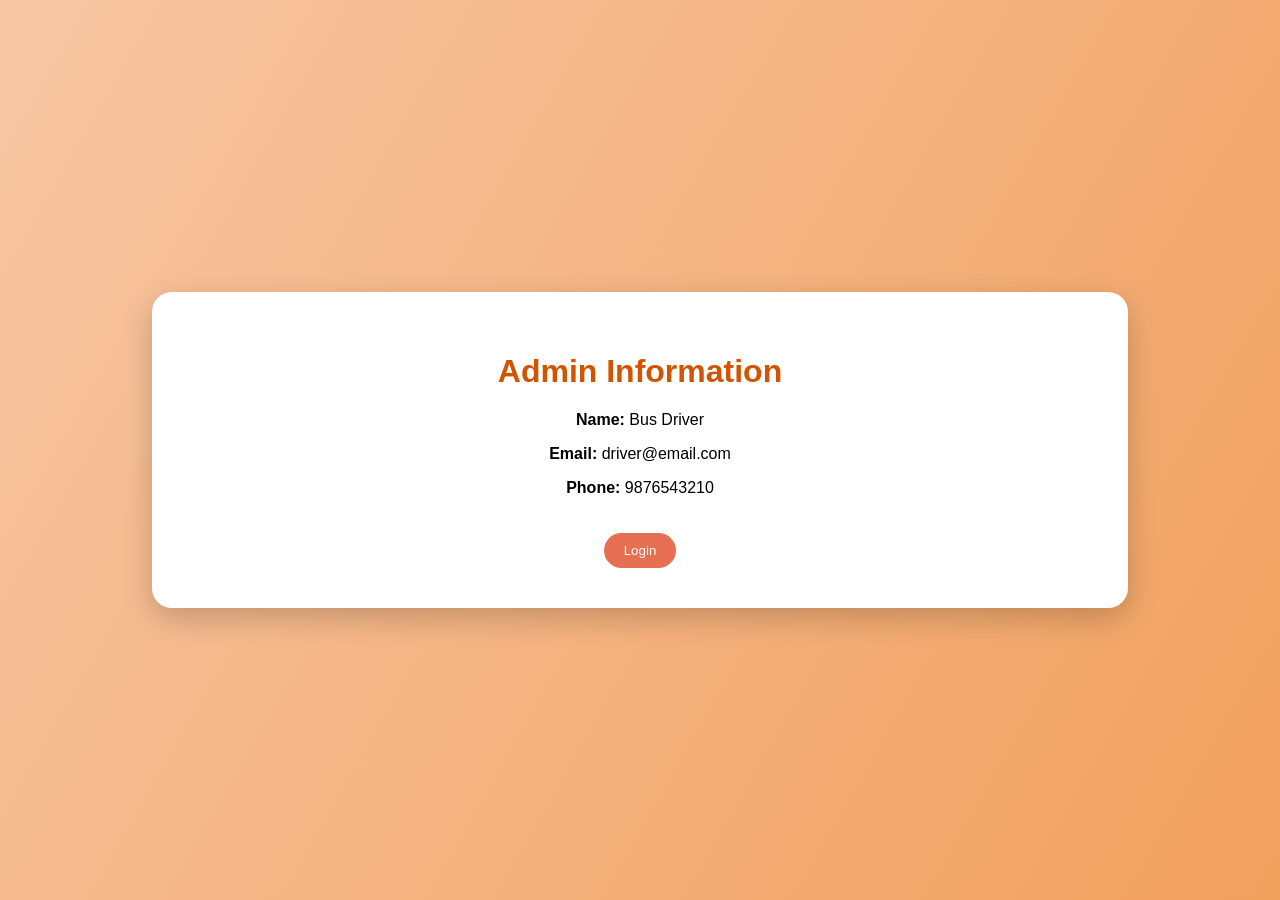
<file: Admin.html>
<!DOCTYPE html>
<html>
<head>
<title>Admin Information</title>

<style>

body{
margin:0;
font-family:Arial;
background:linear-gradient(120deg,#f7c6a4,#f1a05d);
height:100vh;
display:flex;
justify-content:center;
align-items:center;
}

.container{
background:white;
width:70%;
padding:40px;
border-radius:20px;
box-shadow:0 10px 30px rgba(0,0,0,0.2);
text-align:center;
}

h1{
color:#d35400;
}

button{
margin-top:20px;
background:#e76f51;
color:white;
border:none;
padding:10px 20px;
border-radius:20px;
cursor:pointer;
}

</style>

<script>

function adminLogin(){

var password = prompt("Enter Admin Password");

if(password === "123ABCDZ"){

window.location.href="admin_dashboard.html";

}

else{

alert("Incorrect Password");

}

}

</script>

</head>

<body>

<div class="container">

<h1>Admin Information</h1>

<p><b>Name:</b> Bus Driver</p>
<p><b>Email:</b> driver@email.com</p>
<p><b>Phone:</b> 9876543210</p>

<button onclick="adminLogin()">Login</button>

</div>

</body>
</html>
</file>
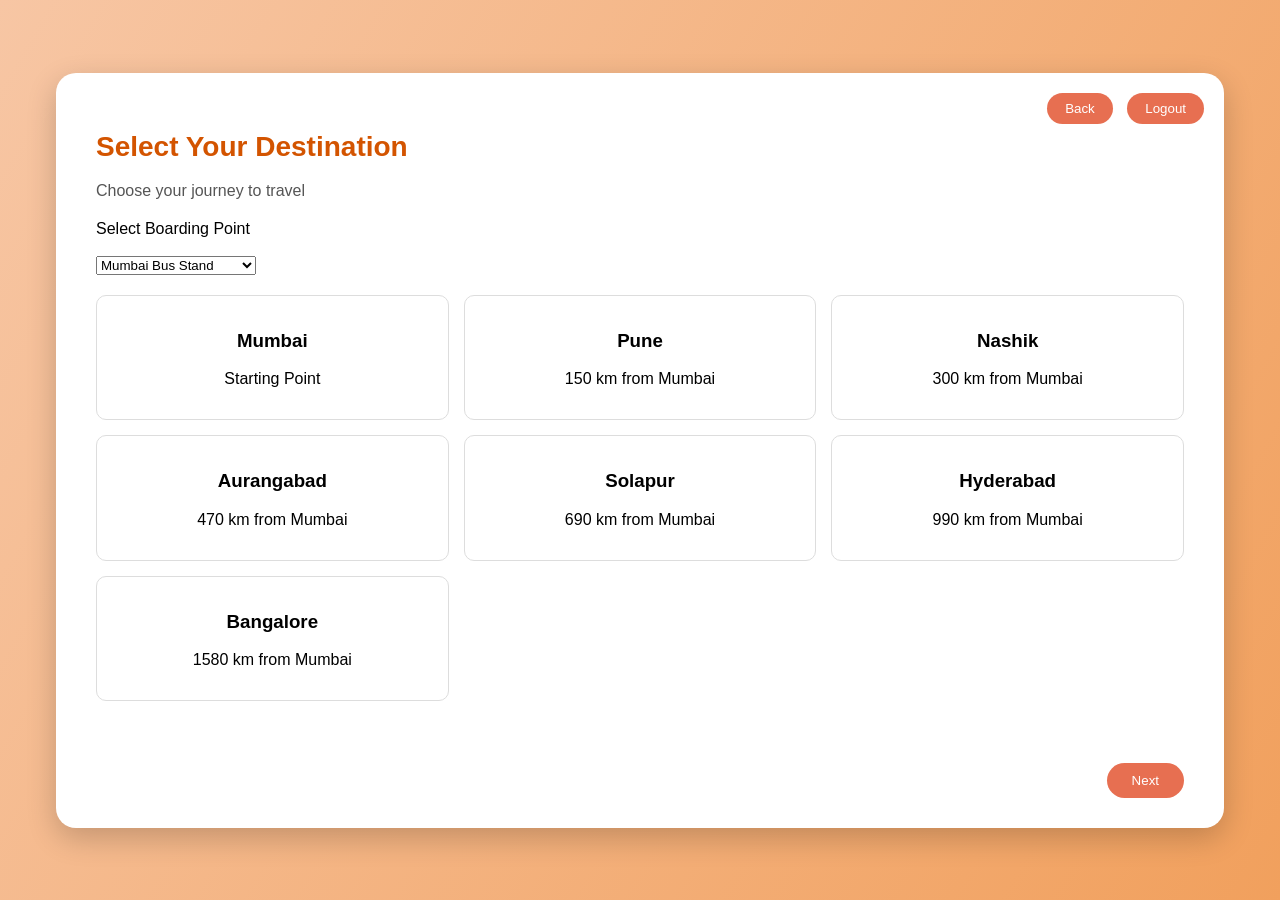
<file: destination.html>
<!DOCTYPE html>
<html>
<head>
<title>Select Destination</title>

<style>

body{
margin:0;
font-family:Arial, Helvetica, sans-serif;
background:linear-gradient(120deg,#f7c6a4,#f1a05d);
height:100vh;
display:flex;
align-items:center;
justify-content:center;
}

.container{
background:white;
width:85%;
height:75%;
border-radius:20px;
box-shadow:0 10px 30px rgba(0,0,0,0.2);
padding:40px;
position:relative;
}

.title{
color:#d35400;
font-size:28px;
}

.subtitle{
color:#555;
margin-bottom:20px;
}

.locations{
display:grid;
grid-template-columns:repeat(3,1fr);
gap:15px;
margin-top:20px;
}

.card{
border:1px solid #ddd;
border-radius:10px;
padding:15px;
text-align:center;
cursor:pointer;
background:#fff;
transition:0.3s;
}

.card:hover{
background:#f8e3d3;
}

.card input{
display:none;
}

.top-buttons{
position:absolute;
top:20px;
right:20px;
}

.top-buttons button{
margin-left:10px;
background:#e76f51;
color:white;
border:none;
padding:8px 18px;
border-radius:20px;
cursor:pointer;
}

.next{
position:absolute;
bottom:30px;
right:40px;
background:#e76f51;
color:white;
border:none;
padding:10px 25px;
border-radius:20px;
cursor:pointer;
}

</style>

<script>

function validateDestination(){

var selected=document.querySelectorAll('input[name="dest"]:checked');

if(selected.length==0){
alert("Please select at least one destination.");
return;
}

window.location.href="seats.html";

}

</script>

</head>

<body>

<div class="container">

<div class="top-buttons">
<button onclick="location.href='login.html'">Back</button>
<button onclick="location.href='index.html'">Logout</button>
</div>

<h1 class="title">Select Your Destination</h1>

<p class="subtitle">Choose your journey to travel</p>

<label>Select Boarding Point</label>

<br><br>

<select>

<option>Mumbai Bus Stand</option>
<option>Pune Bus Stand</option>
<option>Nashik Bus Stand</option>
<option>Aurangabad Bus Stand</option>
<option>Solapur Bus Stand</option>
<option>Hyderabad Bus Stand</option>
<option>Bangalore Bus Stand</option>

</select>

<div class="locations">

<label class="card">
<input type="checkbox" name="dest">
<h3>Mumbai</h3>
<p>Starting Point</p>
</label>

<label class="card">
<input type="checkbox" name="dest">
<h3>Pune</h3>
<p>150 km from Mumbai</p>
</label>

<label class="card">
<input type="checkbox" name="dest">
<h3>Nashik</h3>
<p>300 km from Mumbai</p>
</label>

<label class="card">
<input type="checkbox" name="dest">
<h3>Aurangabad</h3>
<p>470 km from Mumbai</p>
</label>

<label class="card">
<input type="checkbox" name="dest">
<h3>Solapur</h3>
<p>690 km from Mumbai</p>
</label>

<label class="card">
<input type="checkbox" name="dest">
<h3>Hyderabad</h3>
<p>990 km from Mumbai</p>
</label>

<label class="card">
<input type="checkbox" name="dest">
<h3>Bangalore</h3>
<p>1580 km from Mumbai</p>
</label>

</div>

<button class="next" onclick="validateDestination()">Next</button>

</div>

</body>
</html>
</file>
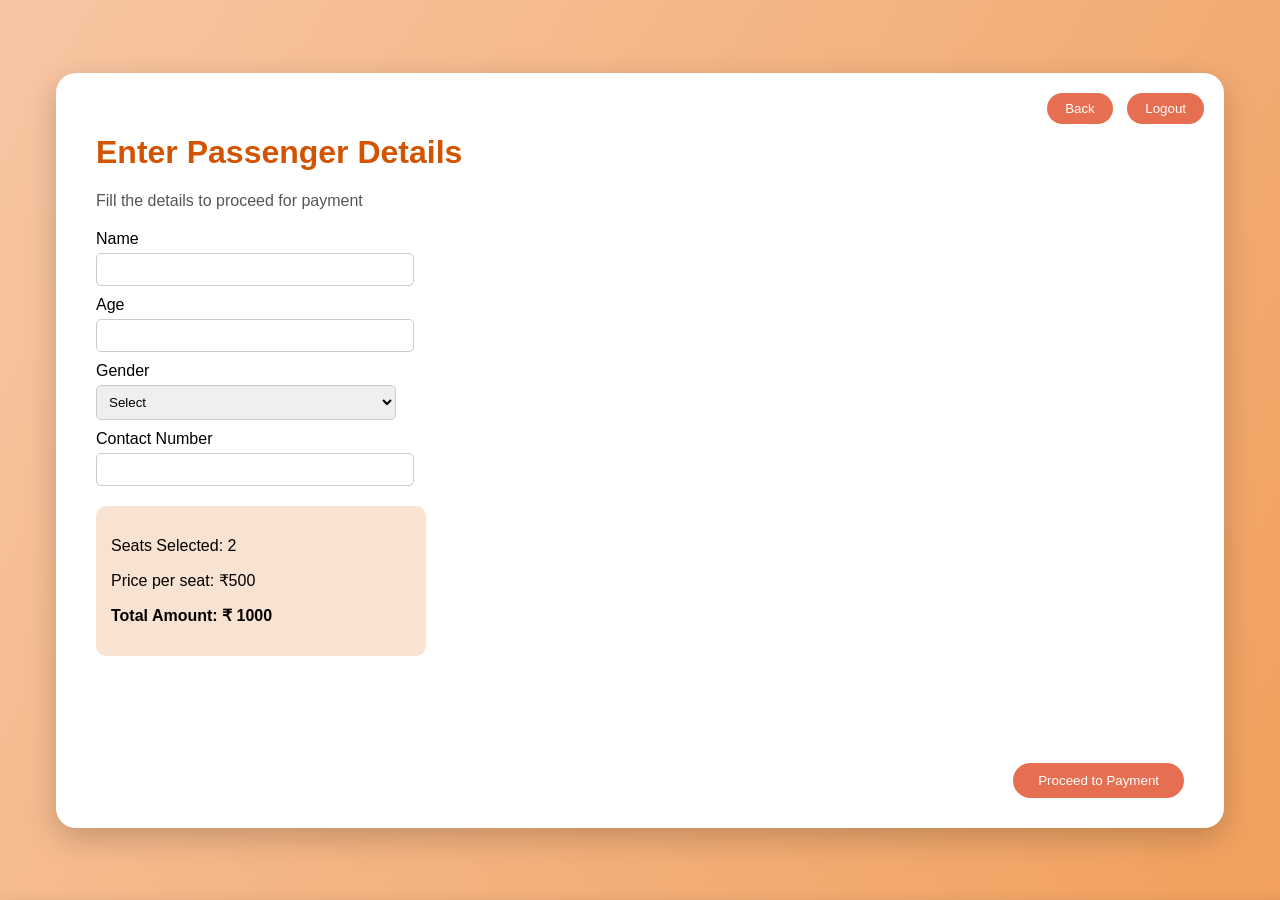
<file: passenger.html>
<!DOCTYPE html>
<html>
<head>
<title>Passenger Details</title>
  <link rel="stylesheet" href="css/payment.css">
<script src="js/payment.js"></script>

<style>

body{
margin:0;
font-family:Arial;
background:linear-gradient(120deg,#f7c6a4,#f1a05d);
height:100vh;
display:flex;
justify-content:center;
align-items:center;
}

.container{
background:white;
width:85%;
height:75%;
border-radius:20px;
box-shadow:0 10px 30px rgba(0,0,0,0.2);
padding:40px;
position:relative;
}

h1{
color:#d35400;
}

.subtitle{
color:#555;
margin-bottom:20px;
}

label{
display:block;
margin-top:10px;
}

input,select{
width:300px;
padding:8px;
margin-top:5px;
border-radius:5px;
border:1px solid #ccc;
}

.price-box{
margin-top:20px;
background:#f8e3d3;
padding:15px;
width:300px;
border-radius:10px;
}

.top-buttons{
position:absolute;
top:20px;
right:20px;
}

.top-buttons button{
margin-left:10px;
background:#e76f51;
color:white;
border:none;
padding:8px 18px;
border-radius:20px;
cursor:pointer;
}

.pay{
position:absolute;
bottom:30px;
right:40px;
background:#e76f51;
color:white;
border:none;
padding:10px 25px;
border-radius:20px;
cursor:pointer;
}

/* PAYMENT PANEL */

.payment-panel{
position:fixed;
bottom:-350px;
left:0;
width:100%;
background:white;
padding:20px;
box-shadow:0 -5px 20px rgba(0,0,0,0.3);
text-align:center;
transition:0.5s;
}

.payment-panel button{
display:block;
width:200px;
margin:10px auto;
padding:10px;
border:none;
background:#e76f51;
color:white;
border-radius:10px;
cursor:pointer;
}

</style>

<script>

var seatsSelected = 2;
var pricePerSeat = 500;

window.onload=function(){

document.getElementById("seatCount").innerText = seatsSelected;
document.getElementById("totalAmount").innerText = seatsSelected * pricePerSeat;

}

function validatePassenger(){

var name=document.getElementById("name").value;
var age=document.getElementById("age").value;
var gender=document.getElementById("gender").value;
var phone=document.getElementById("phone").value;

if(name=="" || age=="" || gender=="" || phone==""){
alert("Please enter the details.");
return;
}

var phonePattern=/^[0-9]{10}$/;

if(!phonePattern.test(phone)){
alert("Please enter valid phone number.");
return;
}

/* SHOW PAYMENT PANEL */

document.getElementById("paymentPanel").style.bottom="0";

}

function paymentSuccess(method){

alert(method + " Payment Successful");

window.location.href="ticket.html";

}

</script>

</head>

<body>

<div class="container">

<div class="top-buttons">
<button onclick="location.href='seats.html'">Back</button>
<button onclick="location.href='index.html'">Logout</button>
</div>

<h1>Enter Passenger Details</h1>

<p class="subtitle">Fill the details to proceed for payment</p>

<label>Name</label>
<input type="text" id="name">

<label>Age</label>
<input type="number" id="age">

<label>Gender</label>
<select id="gender">
<option value="">Select</option>
<option>Male</option>
<option>Female</option>
</select>

<label>Contact Number</label>
<input type="text" id="phone">

<div class="price-box">

<p>Seats Selected: <span id="seatCount"></span></p>

<p>Price per seat: ₹500</p>

<p><b>Total Amount: ₹ <span id="totalAmount"></span></b></p>

</div>

<button class="pay" onclick="validatePassenger()">Proceed to Payment</button>

</div>


<!-- PAYMENT PANEL -->

<div id="paymentPanel" class="payment-panel">

<h2>Select Payment Method</h2>

<button onclick="paymentSuccess('PhonePe')">PhonePe</button>

<button onclick="paymentSuccess('Google Pay')">Google Pay</button>

<button onclick="paymentSuccess('Paytm')">Paytm</button>

<button onclick="paymentSuccess('Navi')">Navi</button>

<button onclick="paymentSuccess('UPI')">UPI</button>

</div>

</body>
</html>
</file>
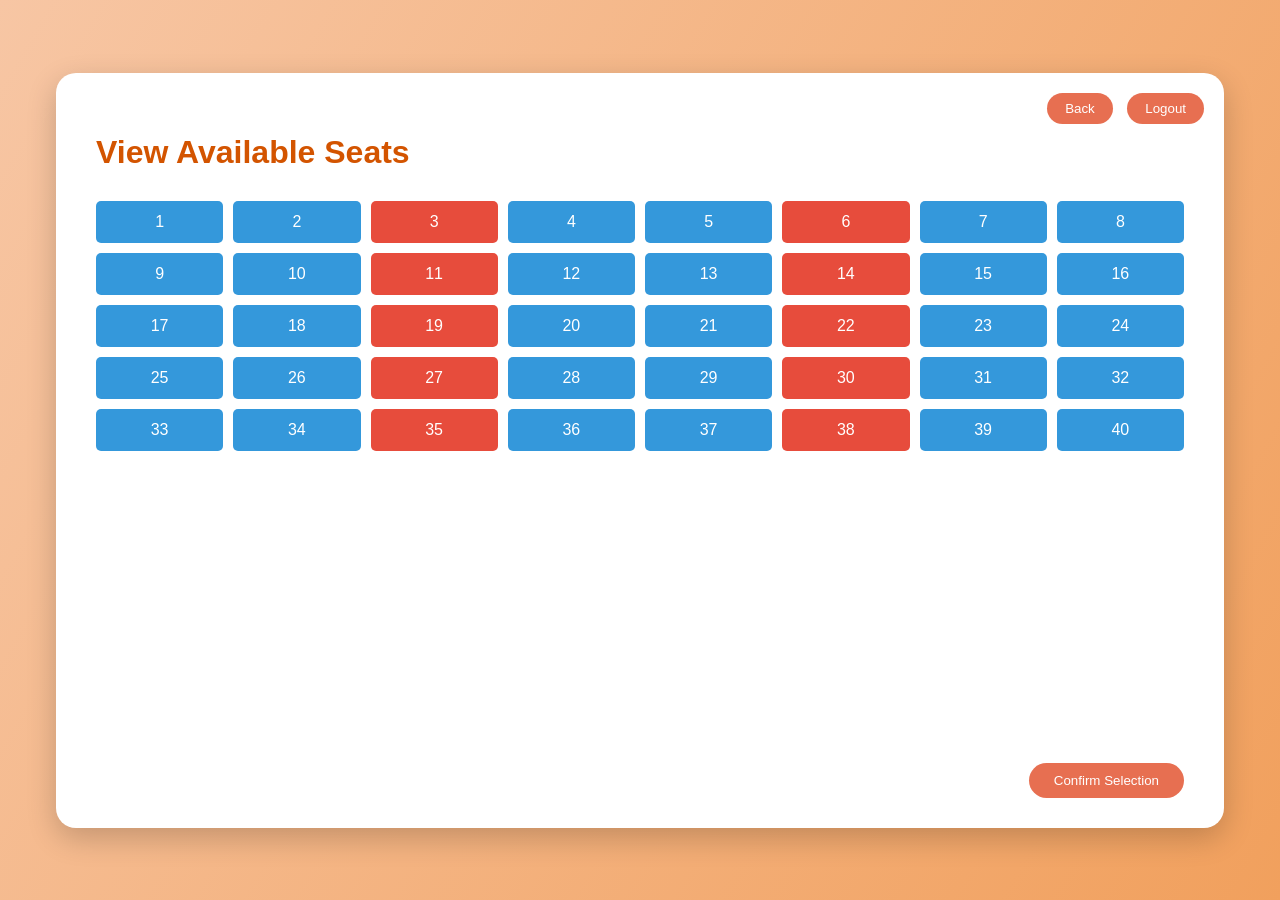
<file: seats.html>
<!DOCTYPE html>
<html>
<head>
<title>View Available Seats</title>

<style>

body{
margin:0;
font-family:Arial;
background:linear-gradient(120deg,#f7c6a4,#f1a05d);
height:100vh;
display:flex;
align-items:center;
justify-content:center;
}

.container{
background:white;
width:85%;
height:75%;
border-radius:20px;
box-shadow:0 10px 30px rgba(0,0,0,0.2);
padding:40px;
position:relative;
}

h1{
color:#d35400;
}

.seats{
display:grid;
grid-template-columns:repeat(8,1fr);
gap:10px;
margin-top:30px;
}

.seat{
padding:12px;
text-align:center;
border-radius:5px;
cursor:pointer;
color:white;
}

.available{
background:#3498db;
}

.booked{
background:#e74c3c;
cursor:not-allowed;
}

.selected{
background:#2ecc71;
}

.top-buttons{
position:absolute;
top:20px;
right:20px;
}

.top-buttons button{
margin-left:10px;
background:#e76f51;
color:white;
border:none;
padding:8px 18px;
border-radius:20px;
cursor:pointer;
}

.confirm{
position:absolute;
bottom:30px;
right:40px;
background:#e76f51;
color:white;
border:none;
padding:10px 25px;
border-radius:20px;
cursor:pointer;
}

</style>

<script>

function toggleSeat(seat){

if(seat.classList.contains("booked")) return;

var selectedSeats=document.querySelectorAll(".seat.selected");

if(!seat.classList.contains("selected") && selectedSeats.length>=6){
alert("You can select maximum 6 seats only.");
return;
}

seat.classList.toggle("selected");

}

function confirmSeats(){

var selected=document.querySelectorAll(".seat.selected");

if(selected.length==0){
alert("Please select seats.");
return;
}

alert("Seats confirmed: "+selected.length);

}

</script>

</head>

<body>

<div class="container">

<div class="top-buttons">
<button onclick="location.href='destination.html'">Back</button>
<button onclick="location.href='index.html'">Logout</button>
</div>

<h1>View Available Seats</h1>

<div class="seats">

<div class="seat available" onclick="toggleSeat(this)">1</div>
<div class="seat available" onclick="toggleSeat(this)">2</div>
<div class="seat booked">3</div>
<div class="seat available" onclick="toggleSeat(this)">4</div>
<div class="seat available" onclick="toggleSeat(this)">5</div>
<div class="seat booked">6</div>
<div class="seat available" onclick="toggleSeat(this)">7</div>
<div class="seat available" onclick="toggleSeat(this)">8</div>

<div class="seat available" onclick="toggleSeat(this)">9</div>
<div class="seat available" onclick="toggleSeat(this)">10</div>
<div class="seat booked">11</div>
<div class="seat available" onclick="toggleSeat(this)">12</div>
<div class="seat available" onclick="toggleSeat(this)">13</div>
<div class="seat booked">14</div>
<div class="seat available" onclick="toggleSeat(this)">15</div>
<div class="seat available" onclick="toggleSeat(this)">16</div>

<div class="seat available" onclick="toggleSeat(this)">17</div>
<div class="seat available" onclick="toggleSeat(this)">18</div>
<div class="seat booked">19</div>
<div class="seat available" onclick="toggleSeat(this)">20</div>
<div class="seat available" onclick="toggleSeat(this)">21</div>
<div class="seat booked">22</div>
<div class="seat available" onclick="toggleSeat(this)">23</div>
<div class="seat available" onclick="toggleSeat(this)">24</div>

<div class="seat available" onclick="toggleSeat(this)">25</div>
<div class="seat available" onclick="toggleSeat(this)">26</div>
<div class="seat booked">27</div>
<div class="seat available" onclick="toggleSeat(this)">28</div>
<div class="seat available" onclick="toggleSeat(this)">29</div>
<div class="seat booked">30</div>
<div class="seat available" onclick="toggleSeat(this)">31</div>
<div class="seat available" onclick="toggleSeat(this)">32</div>

<div class="seat available" onclick="toggleSeat(this)">33</div>
<div class="seat available" onclick="toggleSeat(this)">34</div>
<div class="seat booked">35</div>
<div class="seat available" onclick="toggleSeat(this)">36</div>
<div class="seat available" onclick="toggleSeat(this)">37</div>
<div class="seat booked">38</div>
<div class="seat available" onclick="toggleSeat(this)">39</div>
<div class="seat available" onclick="toggleSeat(this)">40</div>

</div>

<button class="confirm" onclick="confirmSeats()">Confirm Selection</button>

</div>

</body>
</html>
</file>
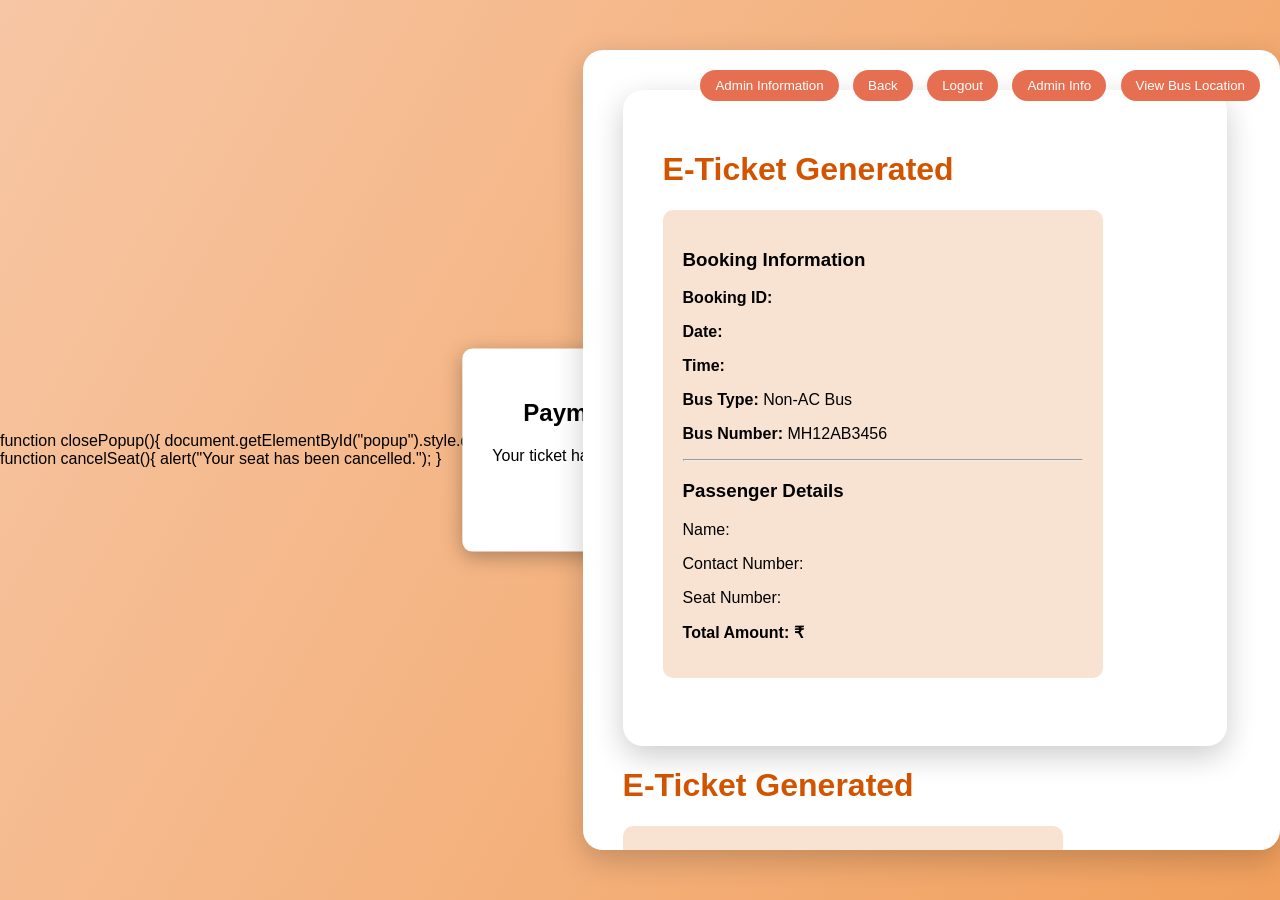
<file: ticket.html>
<!DOCTYPE html>
<html>
<head>

<title>E-Ticket</title>

<style>

body{
margin:0;
font-family:Arial;
background:linear-gradient(120deg,#f7c6a4,#f1a05d);
height:100vh;
display:flex;
justify-content:center;
align-items:center;
}
  .download-btn{
margin-top:20px;
background:#e76f51;
color:white;
border:none;
padding:10px 20px;
border-radius:20px;
cursor:pointer;
}

.cancel-btn{
margin-top:10px;
background:#e74c3c;
color:white;
border:none;
padding:10px 20px;
border-radius:20px;
cursor:pointer;
}

.greeting{
margin-top:20px;
font-size:20px;
font-weight:bold;
text-align:center;
color:#d35400;
}

.container{
background:white;
width:85%;
height:80%;
border-radius:20px;
box-shadow:0 10px 30px rgba(0,0,0,0.2);
padding:40px;
position:relative;
overflow:auto;
}

h1{
color:#d35400;
}

.ticket-box{
margin-top:20px;
background:#f8e3d3;
padding:20px;
border-radius:10px;
width:400px;
}

.top-buttons{
position:absolute;
top:20px;
right:20px;
}

.top-buttons button{
margin-left:10px;
background:#e76f51;
color:white;
border:none;
padding:8px 15px;
border-radius:20px;
cursor:pointer;
}

.cancel-btn{
margin-top:20px;
background:#e74c3c;
color:white;
border:none;
padding:10px 20px;
border-radius:20px;
cursor:pointer;
}

.popup{
position:fixed;
top:50%;
left:50%;
transform:translate(-50%,-50%);
background:white;
padding:30px;
border-radius:10px;
box-shadow:0 5px 20px rgba(0,0,0,0.3);
text-align:center;
}

.popup button{
margin-top:10px;
padding:8px 20px;
border:none;
background:#e76f51;
color:white;
border-radius:20px;
cursor:pointer;
}

/* Greeting style */

.greeting{
margin-top:30px;
font-size:22px;
font-weight:bold;
text-align:center;
color:#d35400;
}

</style>

<script>
  <script>

window.onload=function(){

var booking = JSON.parse(localStorage.getItem("currentBooking"));

if(booking){

document.getElementById("bookingId").innerText = booking.bookingId;

document.getElementById("pname").innerText = booking.name;

document.getElementById("pnumber").innerText = booking.phone;

document.getElementById("seat").innerText = booking.seat;

document.getElementById("amount").innerText = booking.amount;

document.getElementById("date").innerText = booking.date;

document.getElementById("time").innerText = booking.time;

}

}

</script>

function closePopup(){

document.getElementById("popup").style.display="none";

}

function cancelSeat(){

alert("Your seat has been cancelled.");

}

</script>

</head>

<body>

<!-- PAYMENT SUCCESS POPUP -->

<div id="popup" class="popup">

<h2>Payment Successful</h2>

<p>Your ticket has been booked successfully.</p>

<button onclick="closePopup()">OK</button>

</div>


<div class="container">
  <div class="container">

<h1>E-Ticket Generated</h1>

<!-- TICKET INFORMATION LAYOUT START -->

<div class="ticket-box">

<h3>Booking Information</h3>

<p><b>Booking ID:</b> <span id="bookingId"></span></p>

<p><b>Date:</b> <span id="date"></span></p>

<p><b>Time:</b> <span id="time"></span></p>

<p><b>Bus Type:</b> Non-AC Bus</p>

<p><b>Bus Number:</b> MH12AB3456</p>

<hr>

<h3>Passenger Details</h3>

<p>Name: <span id="pname"></span></p>

<p>Contact Number: <span id="pnumber"></span></p>

<p>Seat Number: <span id="seat"></span></p>

<p><b>Total Amount: ₹ <span id="amount"></span></b></p>

</div>

<!-- TICKET INFORMATION LAYOUT END -->

</div>

<div class="top-buttons">
  <button onclick="location.href='admin.html'">Admin Information</button>

<button onclick="location.href='passenger.html'">Back</button>

<button onclick="location.href='index.html'">Logout</button>

<button onclick="location.href='admin.html'">Admin Info</button>

<button onclick="location.href='location.html'">View Bus Location</button>

</div>


<h1>E-Ticket Generated</h1>

<div class="ticket-box">
  <button class="download-btn" onclick="window.print()">
Download Ticket
</button>

<button class="cancel-btn">
Cancel Seat Within 5 Hours
</button>

<h3>Passenger Details</h3>

<p>Name: Passenger</p>

<p>Contact Number: 0000000000</p>

<p>Seat Number: 12</p>

<p>Price per seat: ₹500</p>

<p><b>Total Amount: ₹500</b></p>

</div>


<button class="cancel-btn" onclick="cancelSeat()">

Cancel Seat Within 5 Hours

</button>


<p class="greeting">
Have a Wonderful Day!
</p>


</div>

</body>
</html>
</file>
<file: css/payment.css>
.payment-panel{
position:fixed;
bottom:-350px;
left:0;
width:100%;
background:white;
padding:20px;
box-shadow:0 -5px 20px rgba(0,0,0,0.3);
text-align:center;
transition:0.5s;
}

.payment-panel button{
display:block;
width:200px;
margin:10px auto;
padding:10px;
border:none;
background:#e76f51;
color:white;
border-radius:10px;
cursor:pointer;
}
</file>
